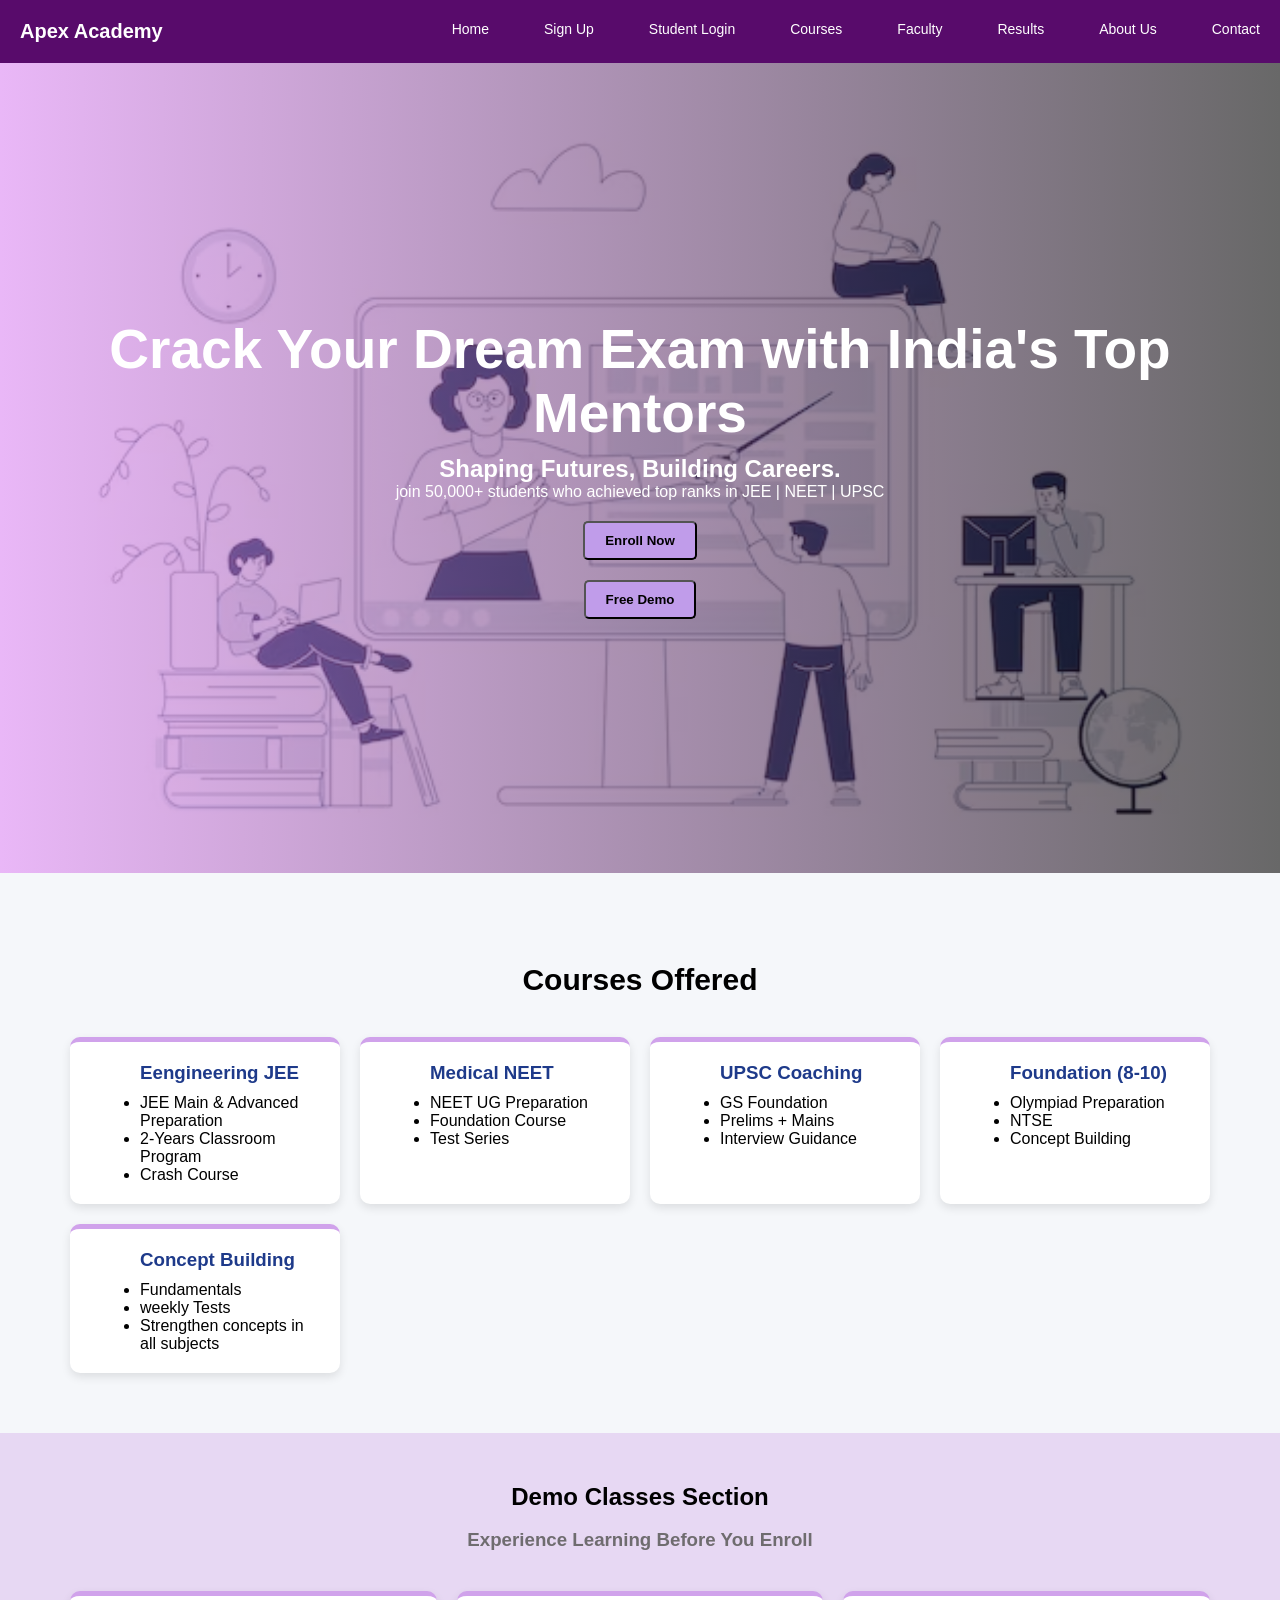
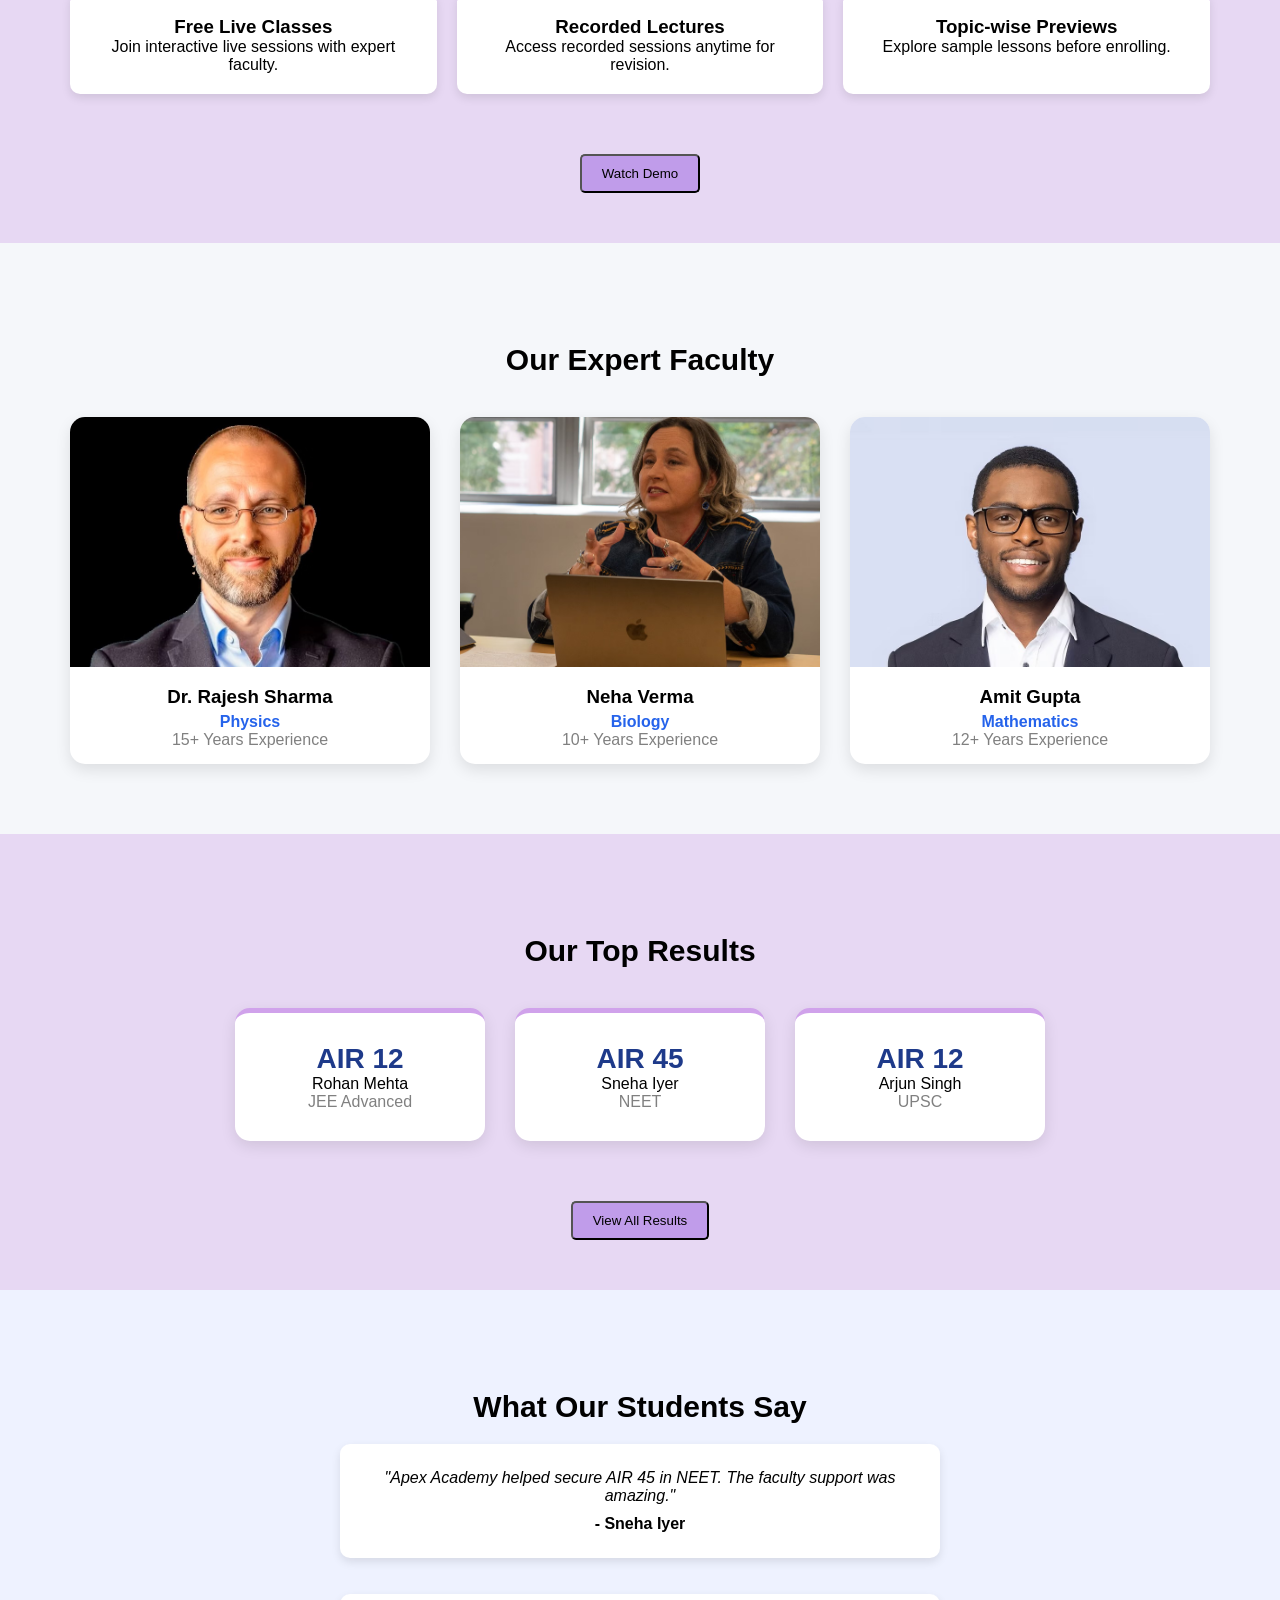
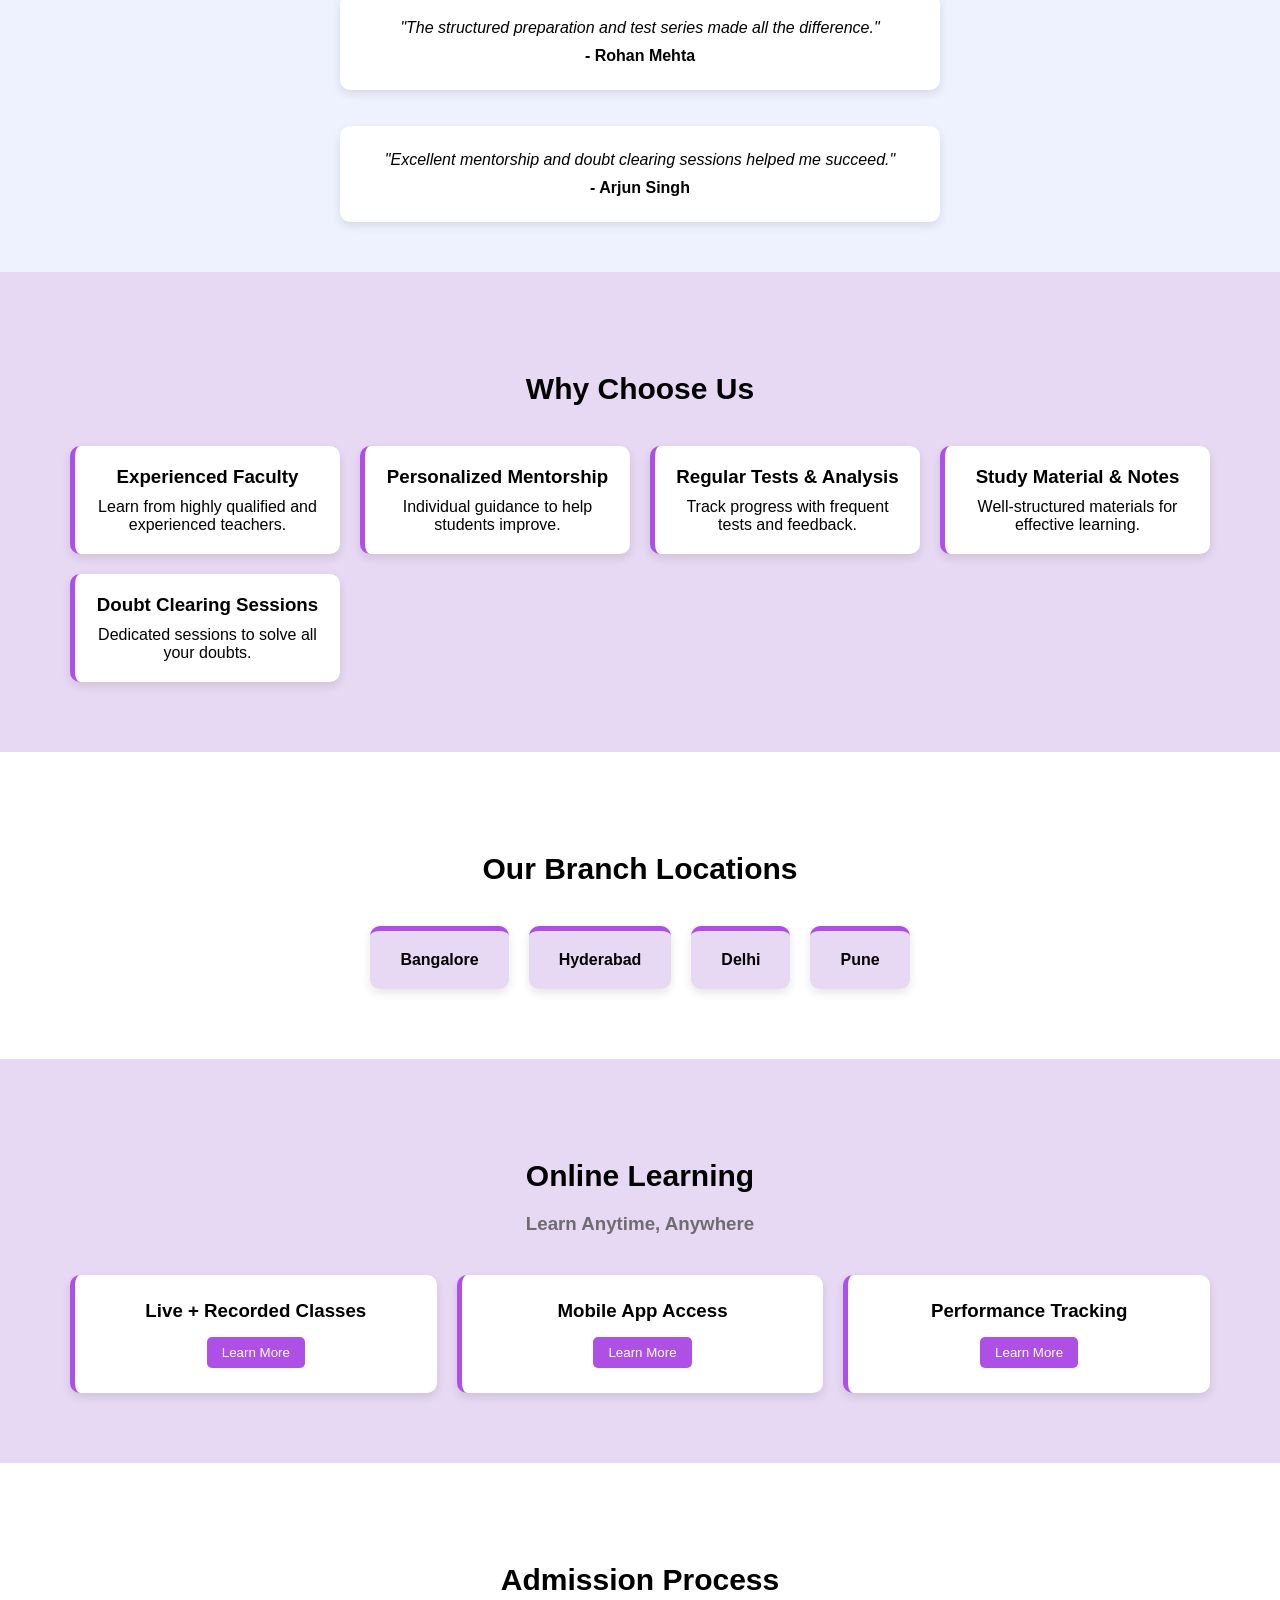
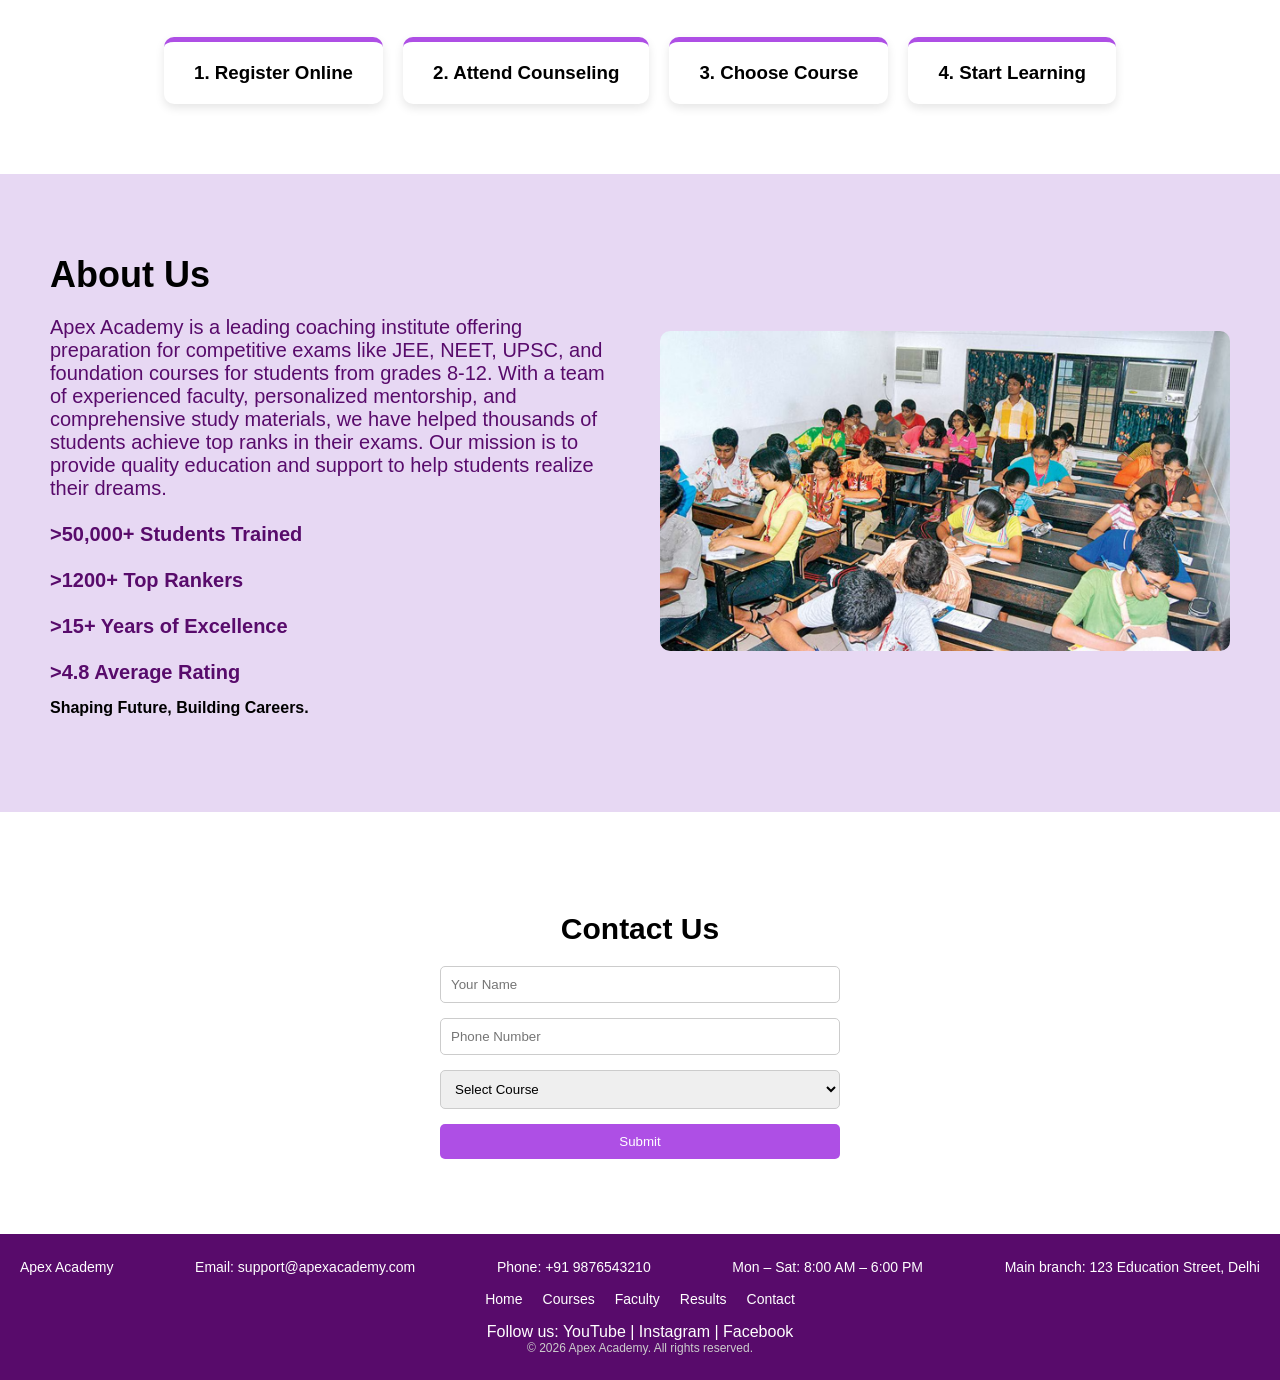
<file: index.html>
<!DOCTYPE html>
<html lang="en">
<head>
    <meta charset="UTF-8">
    <meta name="viewport" content="width=device-width, initial-scale=1.0">
    <title>Apex-Acadamey</title>
    <link rel="stylesheet" href="style.css">
</head>
<body>
     <!-- Navbar -->
    <header>
        <nav class="navbar">
            <h2 class="logo">Apex Academy</h2>
            <ul class="nav-links">
                <li><a href="#home">Home</a></li>
                <li><a href="signup.html">Sign Up</a></li>
                <li><a href="login.html">Student Login</a></li>
                <li><a href="#courses">Courses</a></li>
                <li><a href="#faculty">Faculty</a></li>
                <li><a href="#results">Results</a></li>
                <li><a href="#about">About Us</a></li>
                <li><a href="#contact">Contact</a></li>
                
            </ul>
        </nav>
    </header>

    <!-- Hero Section -->
    <section id="home" class="hero">
        <h1>Crack Your Dream Exam with India's Top Mentors</h1>
        <h2>Shaping Futures, Building Careers.</h2>
        <p>join 50,000+ students who achieved top ranks in JEE | NEET | UPSC</p>
        <button class="btn"><a href="signup.html">Enroll Now</a></button>
        <button class="btn"><a href="#demo">Free Demo</a></button>
    </section>
 
    <!-- Courses Section -->
<section id="courses" class="courses">
    <h2 class="section-title">Courses Offered</h2>

    <div class="course-container">

        <div class="course-card">
            <h3> Eengineering JEE</h3>
            <ul>
                <li>JEE Main & Advanced Preparation</li>
                <li>2-Years Classroom Program</li>
                <li>Crash Course</li>
            </ul>
        </div>

        <div class="course-card">
            <h3>Medical NEET</h3>
            <ul>
                <li>NEET UG Preparation</li>
                <li>Foundation Course</li>
                <li>Test Series</li>
            </ul>
        </div>

        <div class="course-card">
            <h3>UPSC Coaching</h3>
             <ul>
                <li>GS Foundation</li>
                <li>Prelims + Mains</li>
                <li>Interview Guidance</li>
            </ul>
        </div>

        <div class="course-card">
            <h3>Foundation (8-10)</h3>
            <ul>
                <li>Olympiad Preparation</li>
                <li>NTSE</li>
                <li>Concept Building</li>
            </ul>
        </div>
        <div class="course-card">
            <h3>Concept Building</h3>
           <ul>
                <li>Fundamentals</li>
                <li>weekly Tests</li>
                <li>Strengthen concepts in all subjects</li>
            </ul>
        </div>

    </div>
</section>

<!-- Demo Classes Section -->
<section id="demo" class="demo">
    <h2 class="title">Demo Classes Section</h2>
    <br>
    <h3 class="sub-title">Experience Learning Before You Enroll</h3>

    <div class="demo-container">

        <div class="demo-card">
            <h3>Free Live Classes</h3>
            <p>Join interactive live sessions with expert faculty.</p>
        </div>

        <div class="demo-card">
            <h3>Recorded Lectures</h3>
            <p>Access recorded sessions anytime for revision.</p>
        </div>

        <div class="demo-card">
            <h3>Topic-wise Previews</h3>
            <p>Explore sample lessons before enrolling.</p>
        </div>

    </div>

    <div class="demo-btn">
        <button class="btn">Watch Demo</button>
    </div>
</section>

<!-- Faculty Section -->
<section id="faculty" class="faculty">
    <h2 class="section-title">Our Expert Faculty</h2>

    <div class="faculty-container">

        <div class="faculty-card">
            <img src="images/faculty1.jpg" alt="Faculty">
            <h3>Dr. Rajesh Sharma</h3>
            <p>Physics</p>
            <span>15+ Years Experience</span>
        </div>

        <div class="faculty-card">
            <img src="images/neha.avif" alt="Faculty">
            <h3>Neha Verma</h3>
            <p>Biology</p>
            <span>10+ Years Experience</span>
        </div>

        <div class="faculty-card">
            <img src="images/amitfaculty.jpg" alt="Faculty">
            <h3>Amit Gupta</h3>
            <p>Mathematics</p>
            <span>12+ Years Experience</span>
        </div>
        
    </div>
</section>
<!-- Results Section -->
<section id="results" class="results">
    <h2 class="section-title">Our Top Results</h2>

    <div class="results-container">

        <div class="result-card">
            <h3>AIR 12</h3>
            <p>Rohan Mehta</p>
            <span>JEE Advanced</span>
        </div>

        <div class="result-card">
            <h3>AIR 45</h3>
            <p>Sneha Iyer</p>
            <span>NEET</span>
        </div>

        <div class="result-card">
           <h3>AIR 12</h3>
            <p>Arjun Singh</p>
            <span>UPSC</span>
        </div>

    </div>

    <div class="results-btn">
        <button class="btn">View All Results</button>
    </div>
</section>

<!-- Testimonials Section -->
<section id="testimonials" class="testimonials">
    <h2 class="section-title">What Our Students Say</h2>

    <div class="testimonial-container">

        <div class="testimonial active">
            <p>"Apex Academy helped secure AIR 45 in NEET. The faculty support was amazing."</p>
            <h4>- Sneha Iyer</h4>
        </div>
        <br>
        <br>
        <div class="testimonial active">
            <p>"The structured preparation and test series made all the difference."</p>
            <h4>- Rohan Mehta</h4>
        </div>
        <br>
        <br>
        <div class="testimonial active">
            <p>"Excellent mentorship and doubt clearing sessions helped me succeed."</p>
            <h4>- Arjun Singh</h4>
        </div>

    </div>
</section>

<!-- Why Choose Us Section -->
<section id="why" class="why">
    <h2 class="section-title">Why Choose Us</h2>

    <div class="why-container">

        <div class="why-card">
            <h3>Experienced Faculty</h3>
            <p>Learn from highly qualified and experienced teachers.</p>
        </div>

        <div class="why-card">
            <h3>Personalized Mentorship</h3>
            <p>Individual guidance to help students improve.</p>
        </div>

        <div class="why-card">
            <h3>Regular Tests & Analysis</h3>
            <p>Track progress with frequent tests and feedback.</p>
        </div>

        <div class="why-card">
            <h3>Study Material & Notes</h3>
            <p>Well-structured materials for effective learning.</p>
        </div>

        <div class="why-card">
            <h3>Doubt Clearing Sessions</h3>
            <p>Dedicated sessions to solve all your doubts.</p>
        </div>

    </div>
</section>

<!-- Locations Section -->
<section id="locations" class="locations">
    <h2 class="section-title">Our Branch Locations</h2>

    <div class="location-container">
        <div class="location-card">Bangalore</div>
        <div class="location-card">Hyderabad</div>
        <div class="location-card">Delhi</div>
        <div class="location-card">Pune</div>
    </div>

</section>
<!-- Online Learning -->
<section id="online" class="online">
    <h2 class="section-title">Online Learning</h2>
    <h3 class="sub-title">Learn Anytime, Anywhere</h3>

    <div class="online-container">

        <div class="online-card" data-message="Join live classes or watch recordings anytime.">
            <h3>Live + Recorded Classes</h3>
             <button class="card-btn" onclick="showMessage(this)">Learn More</button>
        </div>

        <div class="online-card" data-message="Access all courses from our mobile app.">
            <h3>Mobile App Access</h3>
             <button class="card-btn" onclick="showMessage(this)">Learn More</button> 
        </div>

        <div class="online-card" data-message="Track your performance with detailed analytics.">
            <h3>Performance Tracking</h3>
            <button class="card-btn" onclick="showMessage(this)">Learn More</button>
        </div>

    </div>
</section>
<!-- Admission Process -->
<section id="admission" class="admission">
    <h2 class="section-title">Admission Process</h2>

    <div class="admission-container">

        <div class="step">
            <h3>1. Register Online</h3>
        </div>

        <div class="step">
            <h3>2. Attend Counseling</h3>
        </div>

        <div class="step">
            <h3>3. Choose Course</h3>
        </div>

        <div class="step">
            <h3>4. Start Learning</h3>
        </div>

    </div>
</section>

    <!-- About Section -->
<section id="about" class="about">
    <div class="about-container">
        
        <div class="about-text">
            <h2>About Us</h2>
            <p>
               Apex Academy is a leading coaching institute offering preparation for competitive exams like JEE, NEET, UPSC, and foundation courses for students from grades 8-12.
                 With a team of experienced faculty, personalized mentorship, and comprehensive study materials, we have helped thousands of students achieve top ranks in their exams. Our mission is to provide quality education and support to help students realize their dreams.<br>
                <br><b>>50,000+ Students Trained</b><br> 
                  <br>
                  <b>>1200+ Top Rankers</b><br>
                 <br>
                  <b>>15+ Years of Excellence</b><br>
                  <br>
                  <b>>4.8 Average Rating</b>

            </p>
            <b>Shaping Future, Building Careers.</b>
            <p>
              
            </p>
               
        </div>

        <div class="about-image">
            <img src="images/about.avif"alt="About Image">
        </div>

    </div>
</section>

<!-- Contact Section -->
<section id="contact" class="contact">
  
    <h2 class="section-title">Contact Us</h2>

    <form id="contact-form">

        <input type="text" id="name" placeholder="Your Name">

        <input type="tel" id="phone" placeholder="Phone Number">

        <select id="course">
            <option value="">Select Course</option>
            <option>JEE</option>
            <option>NEET</option>
            <option>UPSC</option>
        </select>

        <button type="submit">Submit</button>

        <p id="form-message"></p>

    </form>
</section>

<footer class="footer-nav">

    <div class="footer-top">
        <span>Apex Academy</span>
        <span>Email: support@apexacademy.com</span>
        <span>Phone: +91 9876543210</span>
        <span>Mon – Sat: 8:00 AM – 6:00 PM</span>
        <span>Main branch: 123 Education Street, Delhi</span>
    </div>

    <ul class="footer-links">
        <li><a href="#home">Home</a></li>
        <li><a href="#courses">Courses</a></li>
        <li><a href="#faculty">Faculty</a></li>
        <li><a href="#results">Results</a></li>
        <li><a href="#contact">Contact</a></li>
    </ul>
    <p>Follow us: YouTube | Instagram | Facebook</p>
    <p class="footer-copy">© 2026 Apex Academy. All rights reserved.</p>
    
</footer>
  <script>
function showMessage(button){
    const card = button.parentElement;
    const message = card.getAttribute("data-message");
    alert(message);
}
//demo
document.querySelector(".demo-btn button").addEventListener("click", function(){
    alert("Demo classes will be available soon!");
});

//result
document.querySelector(".results-btn button").addEventListener("click", function(){
    alert("More results will be updated soon!");
});

//contact form
document.getElementById("contact-form").addEventListener("submit", function(event){
    event.preventDefault();
    const name = document.getElementById("name").value;
    const phone = document.getElementById("phone").value;
    const course = document.getElementById("course").value;

    if(name && phone && course){
        document.getElementById("form-message").textContent = "Thank you for contacting us, " + name + "! We will reach out to you soon.";
        document.getElementById("form-message").style.color = "green";
        this.reset();
    } else {
        document.getElementById("form-message").textContent = "Please fill in all fields.";
        document.getElementById("form-message").style.color = "red";
    }
});
</script>
    
    
</body>
</html>
</file>
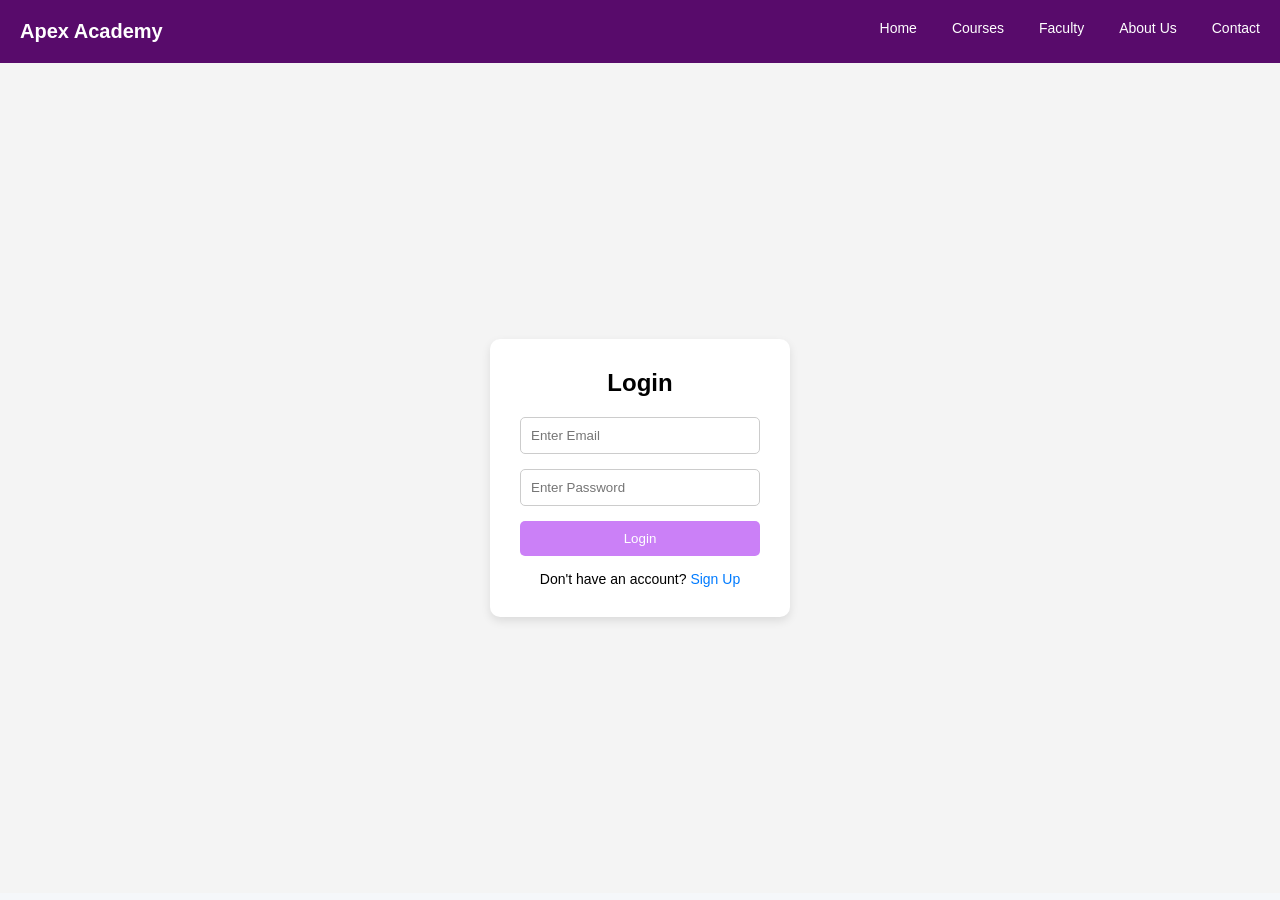
<file: login.html>
<!DOCTYPE html>
<html lang="en">
<head>
  <meta charset="UTF-8">
  <title>Login</title>
  <link rel="stylesheet" href="style.css">
</head>
<body>
    <nav class="navbar">
  <h2 class="logo">Apex Academy</h2>
            <div class="nav-links">
                <a href="index.html">Home</a>
                <a href="index.html#courses">Courses</a>
                <a href="index.html#faculty">Faculty</a>
                <a href="index.html#about">About Us</a>
                <a href="index.html#contact">Contact</a>
            </div>
   
</nav>

  <div class="login-container">
    <form class="login-form" id="login-form">
      <h2>Login</h2>

      <input type="email" id="login-email" placeholder="Enter Email" required>
      <input type="password" id="login-password" placeholder="Enter Password" required>

      <button type="submit">Login</button>

      <p id="login-message">Don't have an account? <a href="signup.html">Sign Up</a></p>
    </form>
  </div>
  <script src="script.js"> </script>
</body>

</html>
</file>
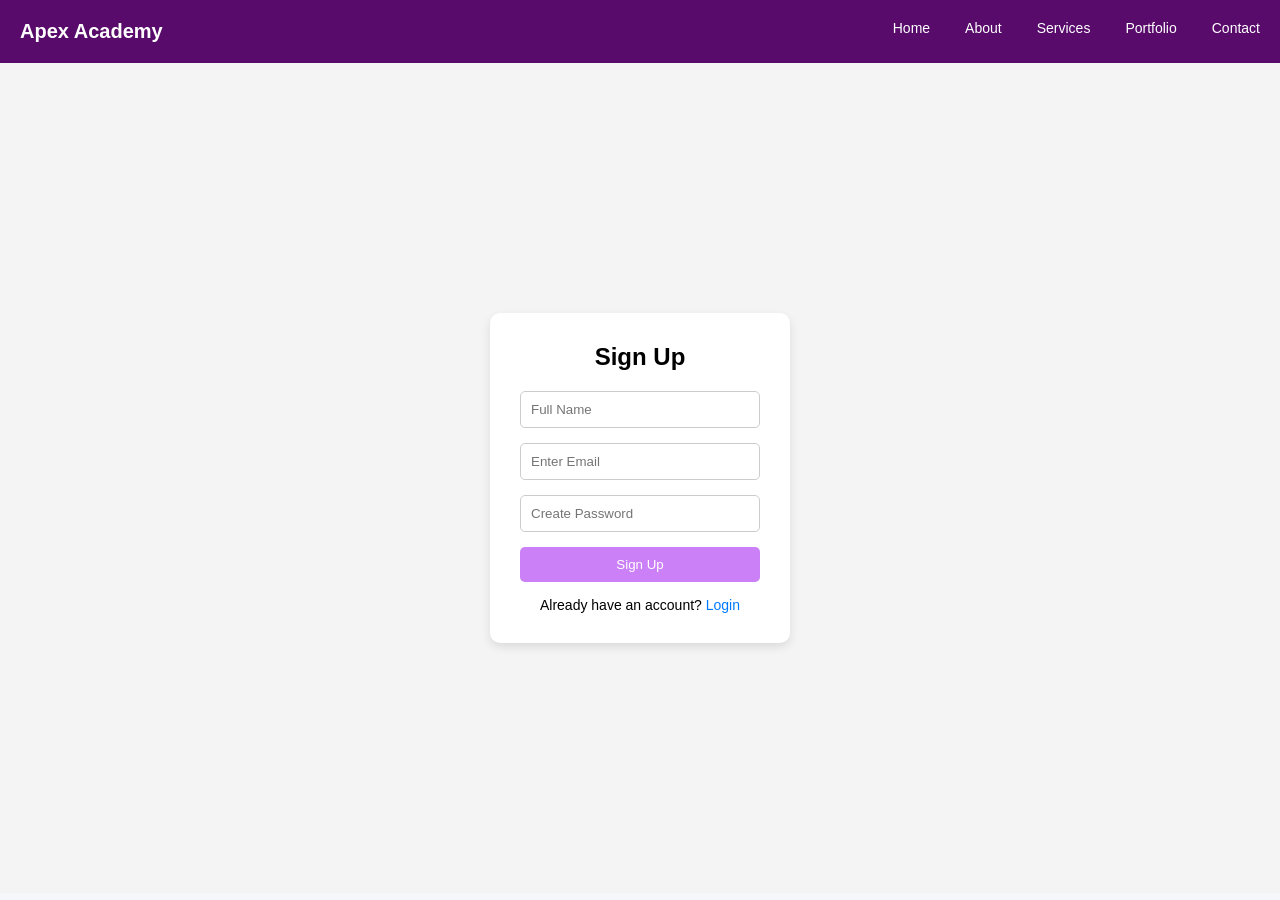
<file: signup.html>
<!DOCTYPE html>
<html lang="en">
<head>
  <meta charset="UTF-8">
  <title>Sign Up</title>
  <link rel="stylesheet" href="style.css">
</head>
<body>

  <!-- Navbar -->
  <nav class="navbar">
    <h2 class="logo">Apex Academy</h2>

    <div class="nav-links">
      <a href="index.html">Home</a>
      <a href="index.html#courses">About</a>
      <a href="index.html#faculty">Services</a>
      <a href="index.html#about">Portfolio</a>
      <a href="index.html#contact">Contact</a>
    </div>
  </nav>

  <!-- Signup Form -->
  <div class="login-container">
    <form class="login-form" id="signup-form">
      <h2>Sign Up</h2>

      <input type="text" id="signup-name" placeholder="Full Name" required>
      <input type="email" id="signup-email" placeholder="Enter Email" required>
      <input type="password" id="signup-password" placeholder="Create Password" required>

      <button type="submit">Sign Up</button>

      <p id="signup-message">Already have an account? <a href="login.html">Login</a></p>
    </form>
  </div>

</body>
<script src="script.js"></script>
</html>
</file>
<file: style.css>
*{
    margin: 0;
    padding: 0;
    box-sizing: border-box;
    font-family: Arial, sans-serif;
}

body{
    background: #f5f7fa;
}

/* Navbar */
.navbar{
    display: flex;
    justify-content: space-between;
    padding: 15px 50px;
    background: #580b6b;
    color: white;
}

.nav-links{
    display: flex;
    list-style: none;
}

.nav-links li{
    margin-left: 20px;
}

.nav-links a{
    color: white;
    text-decoration: none;
}

/* Hero */
.hero{
    height: 90vh;
    background: url("images/hero.avif") center/cover no-repeat;
    display: flex;
    flex-direction: column;
    justify-content: center;
    align-items: center;
    text-align: center;
    position: relative;
   color: white;
   
}

.hero::before{
    content: "";
    position: absolute;
    top: 0;
    left: 0;
    right: 0;
    bottom: 0;
  /*background: rgba(0,0,0,0.4);*/
  background: linear-gradient(
        to right,
        rgba(219, 135, 242, 0.6),  
        rgba(0, 0, 0, 0.593)        
    );

}

.hero *{
    position: relative;
}

.hero h1{
    font-size: 55px;
    margin-bottom: 10px;
}

.btn{
    margin-top: 20px;
    padding: 10px 20px;
    background: #c09cea;
    cursor: pointer;
    border-radius: 5px;
    
}
.btn a{
    color: black;
    text-decoration: none;
    font-weight: bold;
}

.btn:hover{
    background: #b038f5;
}

/* course section*/
.section-title{
    text-align: center;
    font-size: 30px;
    margin: 50px 0 20px;
}

/* Courses Section */
.courses{
    padding: 40px 20px;
}

.course-container{
    display: grid;
    grid-template-columns: repeat(auto-fit, minmax(250px, 1fr));
    gap: 20px;
    padding: 20px 50px;
}

.course-card{
    background: white;
    padding: 20px;
    border-radius: 10px;
    border-top: 5px solid #d0a2eb;
    box-shadow: 0 4px 10px rgba(0,0,0,0.1);
    transition: 0.3s;
    
}

.course-card:hover{
    transform: translateY(-5px);
}

.course-card h3{
    margin-bottom: 10px;
    padding-left: 50px;
    color: #1e3a8a;
}
.course-card ul{
    list-style: disc;
    padding-left: 50px;
    color: black;
}

/* Demo Section */
.demo{
    padding: 50px 20px;
    background: #e7d8f3;
    text-align: center;
}

.demo-container{
    display: grid;
    grid-template-columns: repeat(auto-fit, minmax(250px, 1fr));
    gap: 20px;
    padding: 20px 50px;
}

.demo-card{
    background: white;
    padding: 20px;
    border-radius: 10px;
    border-top: 5px solid #d0a2eb;
    box-shadow: 0 4px 10px rgba(0,0,0,0.1);
    transition: 0.3s;
}
.sub-title{
    color: rgb(111, 108, 111);
    margin-bottom: 20px;
}
.demo-card:hover{
    transform: translateY(-5px);
}

.demo-btn{
    margin-top: 20px;

}
/* Faculty Section */
.faculty{
    padding: 50px 20px;
    text-align: center;
}

.faculty-container{
    display: grid;
    grid-template-columns: repeat(auto-fit, minmax(250px, 1fr));
    gap: 30px;
    padding: 20px 50px;
}

.faculty-card{
    background: white;
    border-radius: 15px;
    overflow: hidden;
    box-shadow: 0 6px 15px rgba(0,0,0,0.1);
    transition: 0.3s;
}

.faculty-card:hover{
    transform: translateY(-8px);
}

/* Image */
.faculty-card img{
    width: 100%;
    height: 250px;
    object-fit: cover;
}

/* Text */
.faculty-card h3{
    margin: 15px 0 5px;
}

.faculty-card p{
    color: #2563eb;
    font-weight: bold;
}

.faculty-card span{
    display: block;
    margin-bottom: 15px;
    color: gray;
}
.faculty-card:hover img{
    transform: scale(1.05);
    transition: 0.3s;
}

/* Results Section */
.results{
    padding: 50px 20px;
    background: #e7d8f3;
    text-align: center;
}

.results-container{
    display: flex;
    justify-content: center;
    flex-wrap: wrap;
    gap: 30px;
    padding: 20px;
}

.result-card{
    background: white;
    padding: 30px;
    border-radius: 15px;
    width: 250px;
    box-shadow: 0 5px 15px rgba(0,0,0,0.1);
    transition: 0.3s;
    border-top: 5px solid #d0a2eb;
}

.result-card:hover{
    transform: translateY(-8px);
}

.result-card h3{
    font-size: 28px;
    color: #1e3a8a;
}

.result-card span{
    color: gray;
}

/* Button */
.results-btn{
    margin-top: 20px;
}

/* Testimonials Section */
.testimonials{
    padding: 50px 20px;
    background: #eef2ff;
    text-align: center;
}

.testimonial-container{
    max-width: 600px;
    margin: auto;
    position: relative;
}

.testimonial{
    display: none;
    background: white;
    padding: 25px;
    border-radius: 10px;
    box-shadow: 0 4px 10px rgba(0,0,0,0.1);
}

.testimonial.active{
    display: block;
}

.testimonial p{
    font-style: italic;
    margin-bottom: 10px;
}

.testimonial:hover{
    transform: translateY(-5px);
}

/* Why Choose Us */
.why{
    padding: 50px 20px;
    text-align: center;
    background-color: #e7d8f3;
}

.why-container{
    display: grid;
    grid-template-columns: repeat(auto-fit, minmax(220px, 1fr));
    gap: 20px;
    padding: 20px 50px;
}

.why-card{
    background: white;
    padding: 20px;
    border-radius: 10px;
    border-left: 5px solid #ae4fe5;
    box-shadow: 0 4px 10px rgba(0,0,0,0.1);
    transition: 0.3s;
}

.why-card:hover{
    transform: translateY(-5px);
}

.why-card h3{
    margin-bottom: 10px;
}

/* Locations */
.locations{
    padding: 50px 20px;
    background: white;
    text-align: center;
}

.location-container{
    display: flex;
    justify-content: center;
    flex-wrap: wrap;
    gap: 20px;
    padding: 20px;
    
}

.location-card{
    background: #e7d8f3;
     border-top: #ae4fe5 5px solid;
    padding: 20px 30px;
    border-radius: 10px;
    box-shadow: 0 4px 10px rgba(0,0,0,0.1);
    font-weight: bold;
    transition: 0.3s;
}

.location-card:hover{
    transform: scale(1.05);
}
/* Online Classes */
.online{
    padding: 50px 20px;
    text-align: center;
    background: #e7d8f3;
}

.online-container{
    display: grid;
    grid-template-columns: repeat(auto-fit, minmax(220px, 1fr));
    gap: 20px;
    padding: 20px 50px;
    background-color: #e7d8f3;
   
}

.online-card{
    background: white;
    padding: 25px;
    border-radius: 10px;
    border-left: 5px solid #ae4fe5;
    box-shadow: 0 4px 10px rgba(0,0,0,0.1);
    transition: 0.3s;
    cursor: pointer;
}

.online-card:hover{
    transform: translateY(-5px);
}

.card-btn{
    margin-top: 15px;
    padding: 8px 15px;
    border: none;
    background: #ae4fe5;
    color: white;
    border-radius: 5px;
    cursor: pointer;
}

.card-btn:hover{
    background: #580489;
}

/* Admission */
.admission{
    padding: 50px 20px;
    background: white;
    text-align: center;
}

.admission-container{
    display: flex;
    justify-content: center;
    flex-wrap: wrap;
    gap: 20px;
    padding: 20px;
}

.step{
    background: white;
    padding: 20px 30px;
    border-radius: 10px;
    border-top: 5px solid #ae4fe5;
    box-shadow: 0 4px 10px rgba(0,0,0,0.1);
    transition: 0.3s;
}

.step:hover{
    transform: translateY(-5px);
}


/* About Section */
.about {
    padding: 80px 50px;
    background-color: #e7d8f3;
    color: black;
}

/* Container */
.about-container {
    display: flex;
    align-items: center;
    justify-content: space-between;
    gap: 40px;
}

/* Text */
.about-text {
    flex: 1;
}

.about-text h2 {
    font-size: 36px;
    margin-bottom: 20px;
}

.about-text p {
    font-size: 20px;
    margin-bottom: 15px;
    color: #580b6b;
}

/* Image */
.about-image {
    flex: 1;
}

.about-image img {
    width: 100%;
    border-radius: 10px;
}

/* Contact Section */
.contact{
    padding: 50px 20px;
    text-align: center;
    background: white;
}

#contact-form{
    max-width: 400px;
    margin: auto;
    display: flex;
    flex-direction: column;
    gap: 15px;
}

#contact-form input,
#contact-form select{
    padding: 10px;
    border-radius: 5px;
    border: 1px solid #ccc;
}

#contact-form button{
    padding: 10px;
    background: #ae4fe5;
    color: white;
    border: none;
    border-radius: 5px;
    cursor: pointer;
}

#contact-form button:hover{
    background: #580489;
}

#form-message{
    margin-top: 10px;
    font-weight: bold;
}

/* Footer Navbar */
.footer-nav{
    background: #580b6b;
    color: white;
    padding: 25px 20px;
    text-align: center;
}

/* Top Info */
.footer-top{
    display: flex;
    justify-content: space-between;
    flex-wrap: wrap; 
    font-size: 14px;
    margin-bottom: 15px;
}

/* Links */
.footer-links{
    list-style: none;
    display: flex;
    justify-content: center;
    gap: 20px;
    margin: 15px 0;
}

.footer-links a{
    color: white;
    text-decoration: none;
    font-size: 14px;
}

.footer-links a:hover{
    color: #facc15;
}

/* Copyright */
.footer-copy{
    font-size: 12px;
    color: #ccc;
}

/*signup*/
.signup-btn {
  background: #007BFF;
  color: #fff;
  padding: 6px 12px;
  border-radius: 5px;
}

.signup-btn:hover {
  background: #0056b3;
}

/*Login Page */
/* Logo */
.logo {
  font-size: 20px;
}

/* Links */
.nav-links a {
  color: #fff;
  margin-left: 15px;
  text-decoration: none;
  font-size: 14px;
}

.nav-links a:hover {
  color: #f0ed3d;
}
/* Center container */
.login-container {
  height: 100vh;
  display: flex;
  justify-content: center;
  align-items: center;
  background: #f4f4f4;
}

/* Form box */
.login-form {
  background: #fff;
  padding: 30px;
  width: 300px;
  border-radius: 10px;
  box-shadow: 0 4px 10px rgba(0,0,0,0.1);
  text-align: center;
}

/* Title */
.login-form h2 {
  margin-bottom: 20px;
}

/* Inputs */
.login-form input {
  width: 100%;
  padding: 10px;
  margin-bottom: 15px;
  border: 1px solid #ccc;
  border-radius: 5px;
}

/* Button */
.login-form button {
  width: 100%;
  padding: 10px;
  background:#cb80f7;
  color: #fff;
  border: none;
  border-radius: 5px;
  cursor: pointer;
}

.login-form button:hover {
  background-color: #b038f5;
}

/* Link */
.login-form p {
  margin-top: 15px;
  font-size: 14px;
}

.login-form a {
  color: #007BFF;
  text-decoration: none;
}

.login-container {
  height: calc(100vh - 70px);
}


/* Responsive Design */
@media (max-width: 768px) {
    
    .hero-container {
        flex-direction: column;   
        text-align: center;
    }

    .hero-text {
        max-width: 100%;
    }

    .hero-image img {
        width: 90%;   
        margin-top: 20px;
    }

    .hero-text h1 {
        font-size: 32px;
    }
}
/* Responsive Navbar */
.navbar {
    display: flex;
    justify-content: space-between;
    padding: 20px;
    background: #580b6b;
    color: white;
}

.nav-links {
    display: flex;
    gap: 20px;
    list-style: none;
}

@media (max-width: 768px) {

    .nav-links {
        flex-direction: row;
        gap: 10px;
        align-items: center;

}
body {
    margin: 0;
    padding: 0;
}

img {
    max-width: 100%;
    height: auto;
}

}
</file>
